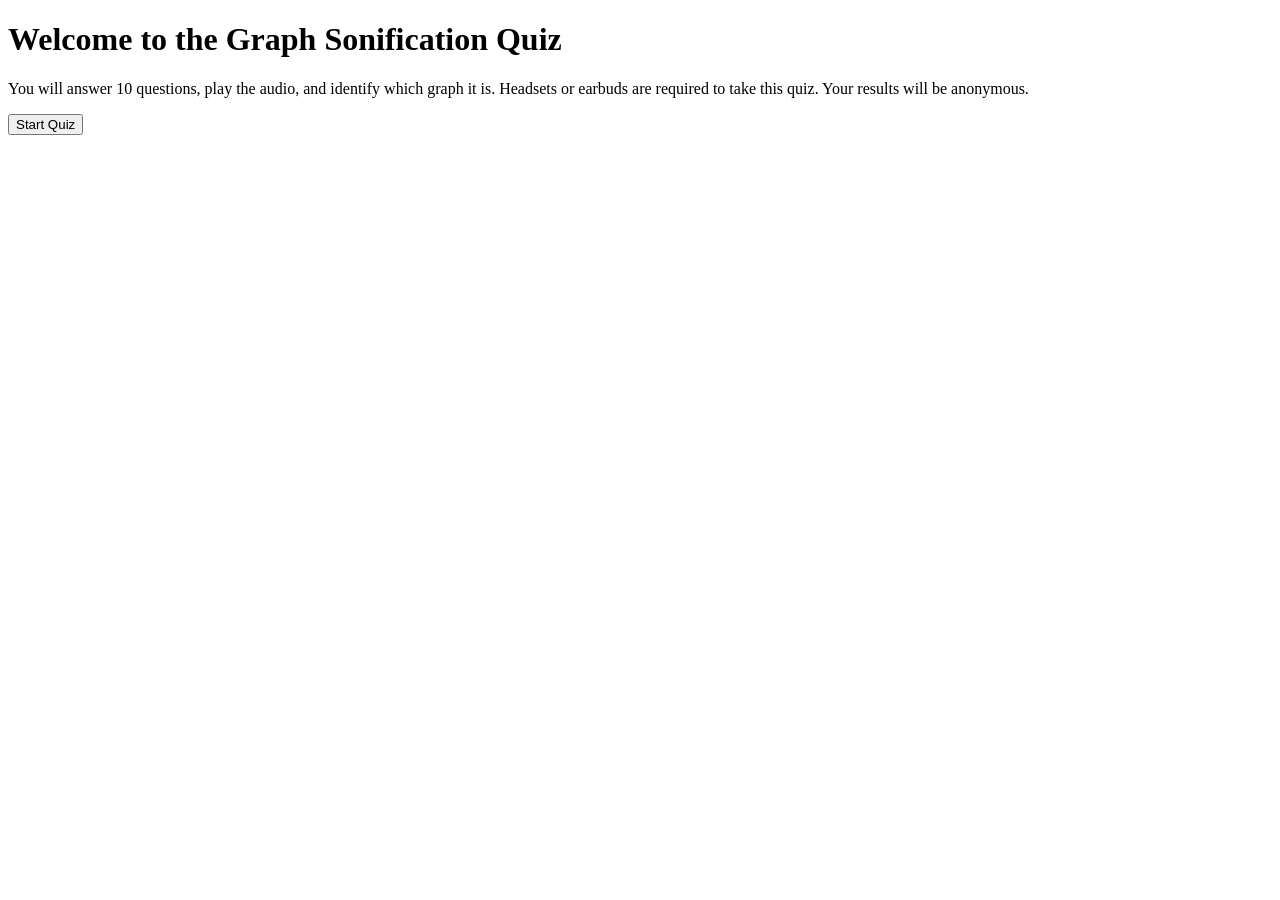
<file: index.html>
<!DOCTYPE html>
<html lang="en">
<head>
    <meta charset="UTF-8">
    <meta name="viewport" content="width=device-width, initial-scale=1.0">
    <title>Graph Sonification Quiz</title>
</head>
<body>
    <h1>Welcome to the Graph Sonification Quiz</h1>

    <p>You will answer 10 questions, play the audio, and identify which graph it is. Headsets or earbuds are required to take this quiz. Your results will be anonymous.</p>

    <a href="Graph%20Sonification%20Quiz.html">
        <button>Start Quiz</button>
    </a>

</body>
</html>
</file>
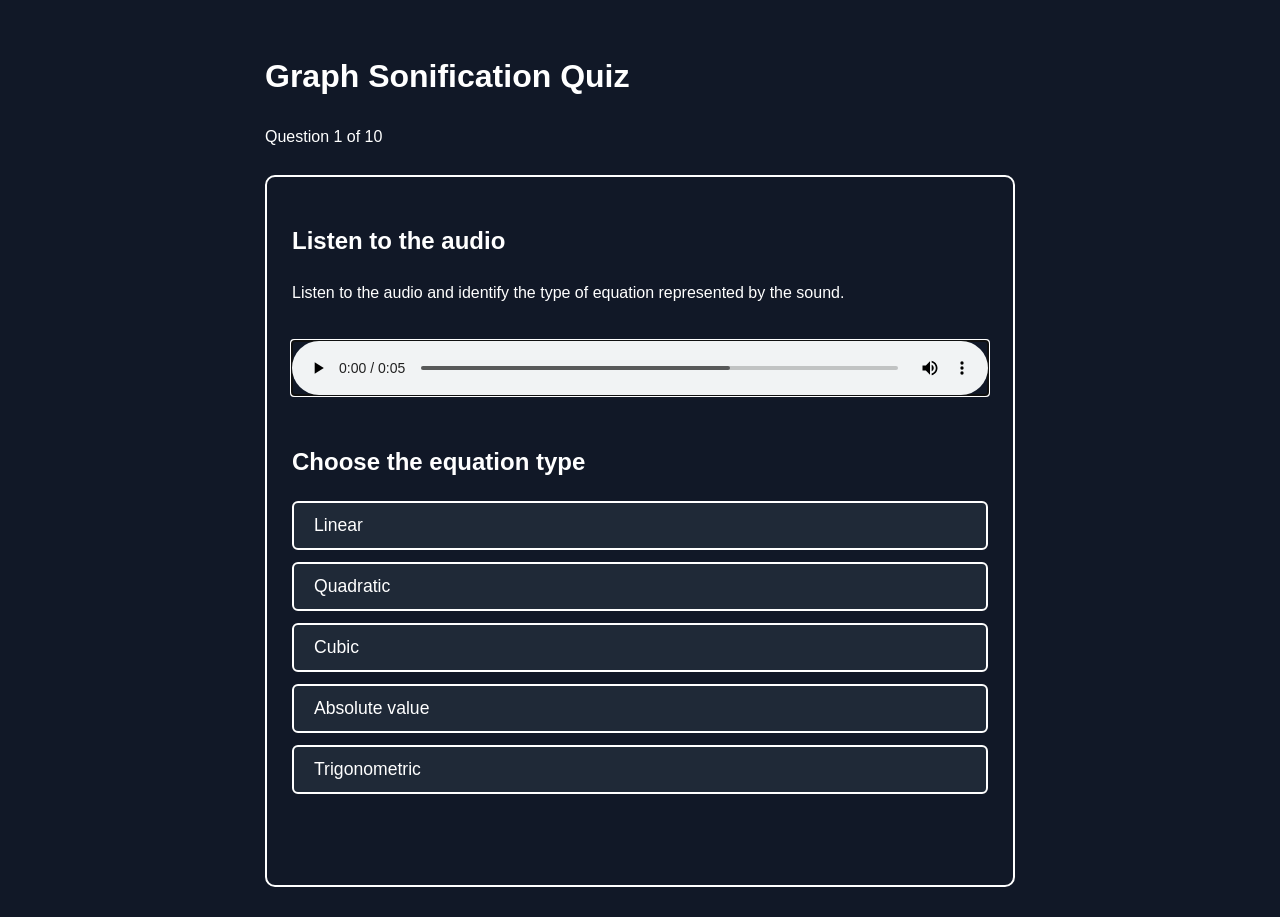
<file: Graph Sonification Quiz.html>
<!DOCTYPE html>
<html lang="en">
<head>
    <meta charset="UTF-8">
    <meta name="viewport" content="width=device-width, initial-scale=1.0">
    <title>Graph Sonification Quiz</title>

    <style>
        body {
            font-family: Arial, sans-serif;
            background: #111827;
            color: white;
            margin: 0;
            padding: 30px;
            line-height: 1.6;
        }

        main {
            max-width: 750px;
            margin: auto;
        }

        h1 {
            font-size: 2rem;
        }

        .quiz-box {
            margin-top: 25px;
            padding: 25px;
            border: 2px solid white;
            border-radius: 10px;
        }

        audio {
            width: 100%;
            margin: 20px 0;
        }

        .answers {
            display: flex;
            flex-direction: column;
            gap: 12px;
        }

        button {
            font-size: 1.1rem;
            padding: 12px 20px;
            border: 2px solid white;
            border-radius: 6px;
            background: #1f2937;
            color: white;
            cursor: pointer;
            text-align: left;
        }

        button:hover {
            background: #374151;
        }

        button:focus {
            outline: 4px solid #60a5fa;
            outline-offset: 3px;
        }

        button:disabled {
            opacity: 0.5;
            cursor: not-allowed;
        }

        #feedback {
            min-height: 30px;
            font-weight: bold;
            margin-top: 20px;
        }

        .hidden {
            display: none;
        }
    </style>
</head>

<body>
<main>
    <h1>Graph Sonification Quiz</h1>

    <p id="progress" aria-live="polite"></p>

    <section id="quizArea" class="quiz-box">
        <h2>Listen to the audio</h2>

        <p>
            Listen to the audio and identify the type of equation
            represented by the sound.
        </p>

        <audio id="audio" controls>
            Your browser does not support audio playback.
        </audio>

        <h2>Choose the equation type</h2>

        <div class="answers">
            <button type="button" data-answer="Linear">Linear</button>
            <button type="button" data-answer="Quadratic">Quadratic</button>
            <button type="button" data-answer="Cubic">Cubic</button>
            <button type="button" data-answer="Absolute value">Absolute value</button>
            <button type="button" data-answer="Trigonometric">Trigonometric</button>
        </div>

        <p id="feedback" aria-live="assertive"></p>

        <button id="nextButton" type="button" class="hidden">
            Next question
        </button>
    </section>

    <section id="finished" class="quiz-box hidden">
        <h2>Quiz complete</h2>

        <p>Thank you for completing the quiz.</p>

        <p id="saveStatus" role="status" aria-live="polite">
            Your results are being saved.
        </p>
    </section>
</main>

<script>
"use strict";

// Each participant receives a random ID.
const participantId = crypto.randomUUID();

// The first five questions use logarithmic mapping.
// The last five questions use linear mapping.
const questions = [
    {
        audio: "audio/log/y_2x_3_log.wav",
        answer: "Linear"
    },
    {
        audio: "audio/log/y_x_2_1_log.wav",
        answer: "Absolute value"
    },
    {
        audio: "audio/log/y_sinx_log.wav",
        answer: "Trigonometric"
    },
    {
        audio: "audio/log/y_x2_4x_3_log.wav",
        answer: "Quadratic"
    },
    {
        audio: "audio/log/y_x3_3x2_2log.wav",
        answer: "Cubic"
    },
    {
        audio: "audio/linear/y_2x_3_linear.wav",
        answer: "Linear"
    },
    {
        audio: "audio/linear/y_x_2_1_linear.wav",
        answer: "Absolute value"
    },
    {
        audio: "audio/linear/y_sinx_linear.wav",
        answer: "Trigonometric"
    },
    {
        audio: "audio/linear/y_x2_4x_3_linear.wav",
        answer: "Quadratic"
    },
    {
        audio: "audio/linear/y_x3_3x2_2_linear.wav",
        answer: "Cubic"
    }
];

let currentQuestion = 0;
let logScore = 0;
let linearScore = 0;
let answered = false;

const audio = document.getElementById("audio");
const progress = document.getElementById("progress");
const feedback = document.getElementById("feedback");
const nextButton = document.getElementById("nextButton");
const quizArea = document.getElementById("quizArea");
const finished = document.getElementById("finished");
const saveStatus = document.getElementById("saveStatus");

const answerButtons = document.querySelectorAll("[data-answer]");

function loadQuestion() {
    answered = false;

    progress.textContent =
        "Question " + (currentQuestion + 1) +
        " of " + questions.length;

    audio.src = questions[currentQuestion].audio;
    audio.load();

    feedback.textContent = "";
    nextButton.classList.add("hidden");

    answerButtons.forEach(function(button) {
        button.disabled = false;
    });

    audio.focus();
}

function checkAnswer(selectedAnswer) {
    if (answered) {
        return;
    }

    answered = true;

    const correctAnswer = questions[currentQuestion].answer;

    if (selectedAnswer === correctAnswer) {
        if (currentQuestion < 5) {
            logScore++;
        } else {
            linearScore++;
        }
    }

    answerButtons.forEach(function(button) {
        button.disabled = true;
    });

    feedback.textContent = "Answer recorded.";

    nextButton.classList.remove("hidden");
    nextButton.focus();
}

function nextQuestion() {
    currentQuestion++;

    if (currentQuestion >= questions.length) {
        finishQuiz();
    } else {
        loadQuestion();
    }
}

async function finishQuiz() {
    quizArea.classList.add("hidden");
    finished.classList.remove("hidden");

    progress.textContent = "Quiz complete.";
    saveStatus.textContent = "Saving your results. Please wait.";

    finished.querySelector("h2").focus();

    try {
        const response = await fetch("/api/submit-results", {
            method: "POST",

            headers: {
                "Content-Type": "application/json"
            },

            body: JSON.stringify({
                participantId: participantId,
                logScore: logScore,
                linearScore: linearScore,
                totalQuestions: questions.length
            })
        });

        const result = await response.json();

        if (!response.ok) {
            throw new Error(
                result.error || "Unable to save results."
            );
        }

        saveStatus.textContent =
            "Your results have been recorded successfully.";

    } catch (error) {
        console.error("Saving results failed:", error);

        saveStatus.textContent =
            "Your results could not be saved. Please contact the researcher.";
    }
}

answerButtons.forEach(function(button) {
    button.addEventListener("click", function() {
        checkAnswer(button.dataset.answer);
    });
});

nextButton.addEventListener("click", nextQuestion);

loadQuestion();
</script>
</body>
</html>
</file>
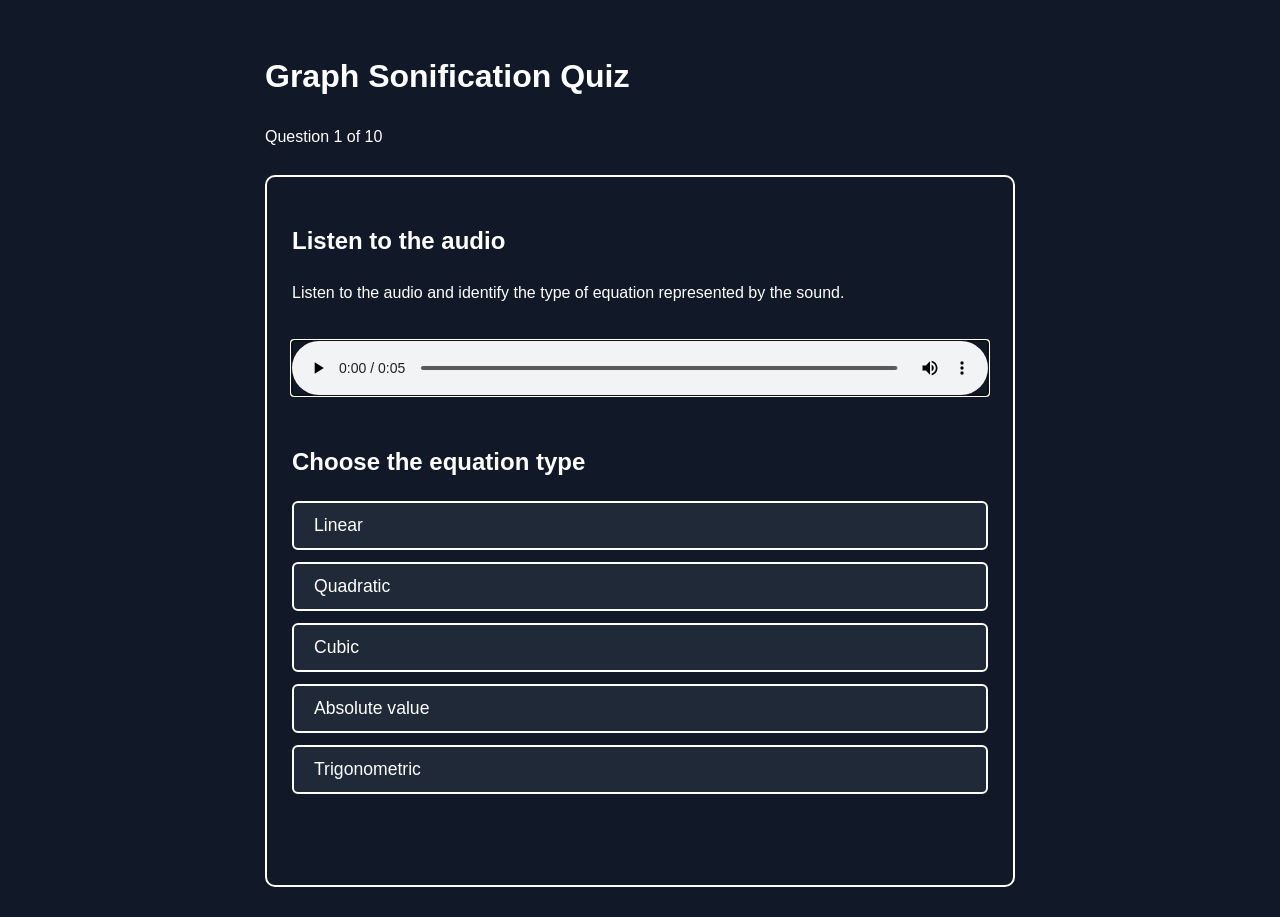
<file: graph_sonification_quiz.html>
<!DOCTYPE html>
<html lang="en">
<head>
    <meta charset="UTF-8">
    <meta name="viewport" content="width=device-width, initial-scale=1.0">
    <title>Graph Sonification Quiz</title>

    <style>
        body {
            font-family: Arial, sans-serif;
            background: #111827;
            color: white;
            margin: 0;
            padding: 30px;
            line-height: 1.6;
        }

        main {
            max-width: 750px;
            margin: auto;
        }

        h1 {
            font-size: 2rem;
        }

        .quiz-box {
            margin-top: 25px;
            padding: 25px;
            border: 2px solid white;
            border-radius: 10px;
        }

        audio {
            width: 100%;
            margin: 20px 0;
        }

        .answers {
            display: flex;
            flex-direction: column;
            gap: 12px;
        }

        button {
            font-size: 1.1rem;
            padding: 12px 20px;
            border: 2px solid white;
            border-radius: 6px;
            background: #1f2937;
            color: white;
            cursor: pointer;
            text-align: left;
        }

        button:hover {
            background: #374151;
        }

        button:focus {
            outline: 4px solid #60a5fa;
            outline-offset: 3px;
        }

        button:disabled {
            opacity: 0.5;
            cursor: not-allowed;
        }

        #feedback {
            min-height: 30px;
            font-weight: bold;
            margin-top: 20px;
        }

        .hidden {
            display: none;
        }
    </style>
</head>

<body>

<main>

    <h1>Graph Sonification Quiz</h1>

    <p id="progress" aria-live="polite"></p>

    <section id="quizArea" class="quiz-box">

        <h2>Listen to the audio</h2>

        <p>
            Listen to the audio and identify the type of equation
            represented by the sound.
        </p>

        <audio id="audio" controls>
            Your browser does not support audio playback.
        </audio>

        <h2>Choose the equation type</h2>

        <div class="answers">

            <button type="button" data-answer="Linear">
                Linear
            </button>

            <button type="button" data-answer="Quadratic">
                Quadratic
            </button>

            <button type="button" data-answer="Cubic">
                Cubic
            </button>

            <button type="button" data-answer="Absolute value">
                Absolute value
            </button>

            <button type="button" data-answer="Trigonometric">
                Trigonometric
            </button>

        </div>

        <p id="feedback" aria-live="assertive"></p>

        <button
            id="nextButton"
            type="button"
            class="hidden">
            Next question
        </button>

    </section>

    <section id="finished" class="quiz-box hidden">

        <h2>Quiz complete</h2>

        <p>
            Thank you for completing the quiz.
        </p>

        <p>
            Your results have been recorded.
        </p>

    </section>

</main>

<script>

const questions = [

    {
        audio: "audio/log/y=2x+3 log.wav",
        answer: "Linear"
    },

    {
        audio: "audio/log/y=abs(x-2)+1 log.wav",
        answer: "Absolute value"
    },

    {
        audio: "audio/log/y=sin(x) log.wav",
        answer: "Trigonometric"
    },

    {
        audio: "audio/log/y=x^2−4x+3 log.wav",
        answer: "Quadratic"
    },

    {
        audio: "audio/log/y=x^3−3x^2+2 log.wav",
        answer: "Cubic"
    },

    {
        audio: "audio/linear/y=2x+3 linear.wav",
        answer: "Linear"
    },

    {
        audio: "audio/linear/y=abs(x-2)+1 linear.wav",
        answer: "Absolute value"
    },

    {
        audio: "audio/linear/y=sin(x) linear.wav",
        answer: "Trigonometric"
    },

    {
        audio: "audio/linear/y=x^2−4x+3 linear.wav",
        answer: "Quadratic"
    },

    {
        audio: "audio/linear/y=x^3−3x^2+2 linear.wav",
        answer: "Cubic"
    }

];

let currentQuestion = 0;

let score = 0;

let answered = false;

const audio =
    document.getElementById("audio");

const progress =
    document.getElementById("progress");

const feedback =
    document.getElementById("feedback");

const nextButton =
    document.getElementById("nextButton");

const quizArea =
    document.getElementById("quizArea");

const finished =
    document.getElementById("finished");

const answerButtons =
    document.querySelectorAll("[data-answer]");

function loadQuestion() {

    answered = false;

    progress.textContent =
        "Question " +
        (currentQuestion + 1) +
        " of " +
        questions.length;

    audio.src =
        questions[currentQuestion].audio;

    audio.load();

    feedback.textContent = "";

    nextButton.classList.add("hidden");

    answerButtons.forEach(function(button) {

        button.disabled = false;

    });

    audio.focus();

}

function checkAnswer(selectedAnswer) {

    if (answered) {

        return;

    }

    answered = true;

    const correctAnswer =
        questions[currentQuestion].answer;

    if (selectedAnswer === correctAnswer) {

        score++;

    }

    answerButtons.forEach(function(button) {

        button.disabled = true;

    });

    feedback.textContent =
        "Answer recorded.";

    nextButton.classList.remove("hidden");

    nextButton.focus();

}

function nextQuestion() {

    currentQuestion++;

    if (currentQuestion >= questions.length) {

        finishQuiz();

    } else {

        loadQuestion();

    }

}

function finishQuiz() {

    quizArea.classList.add("hidden");

    finished.classList.remove("hidden");

    console.log(
        "Final score:",
        score,
        "out of",
        questions.length
    );

}

answerButtons.forEach(function(button) {

    button.addEventListener(
        "click",
        function() {

            checkAnswer(
                button.dataset.answer
            );

        }
    );

});

nextButton.addEventListener(
    "click",
    nextQuestion
);

loadQuestion();

</script>

</body>
</html>
</file>
